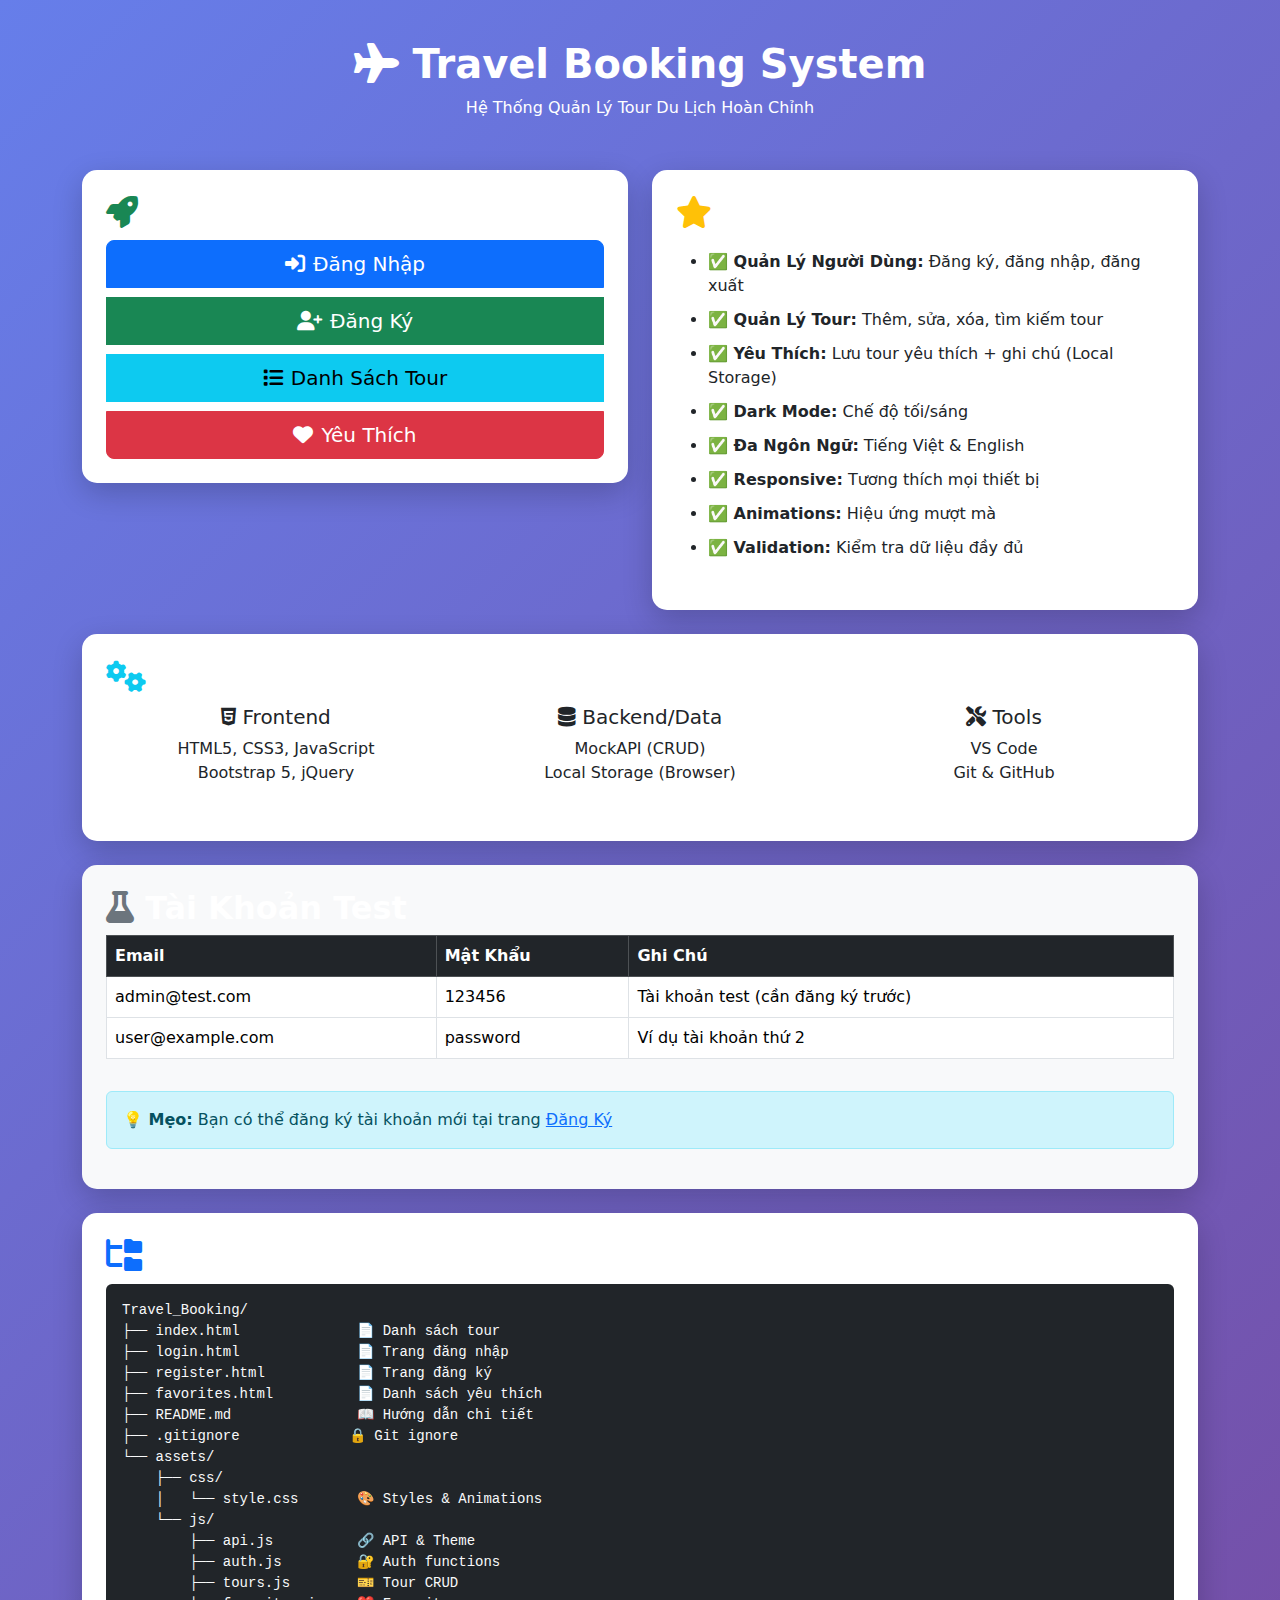
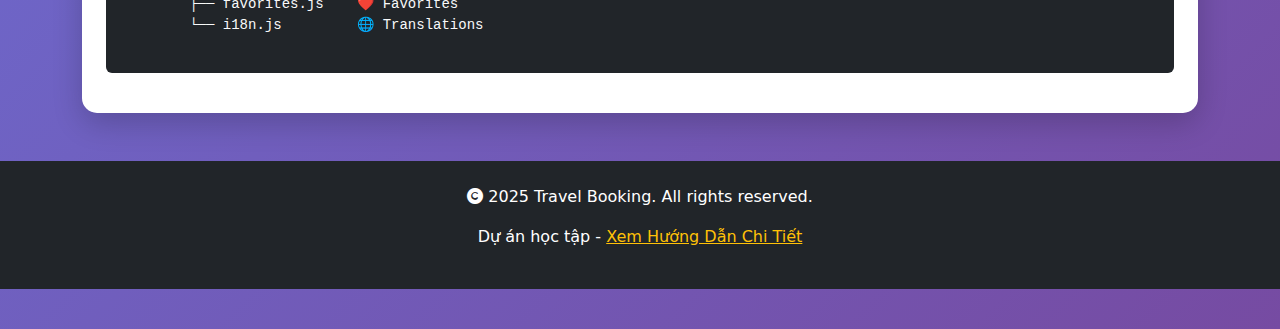
<file: Travel_Booking/Travel_Booking/guide.html>
<!DOCTYPE html>
<html lang="vi">
<head>
    <meta charset="UTF-8">
    <meta name="viewport" content="width=device-width, initial-scale=1.0">
    <title>Travel Booking - Hướng Dẫn</title>
    <link rel="stylesheet" href="https://cdn.jsdelivr.net/npm/bootstrap@5.3.0/dist/css/bootstrap.min.css">
    <link rel="stylesheet" href="https://cdnjs.cloudflare.com/ajax/libs/font-awesome/6.4.0/css/all.min.css">
    <style>
        body { background: linear-gradient(135deg, #667eea 0%, #764ba2 100%); min-height: 100vh; padding: 40px 0; }
        .card { border: none; border-radius: 15px; box-shadow: 0 10px 30px rgba(0,0,0,0.2); }
        .btn-group-vertical { gap: 10px; }
        .feature-list li { margin: 10px 0; }
        h1, h2 { color: white; font-weight: 700; }
        .header-section { text-align: center; margin-bottom: 50px; }
    </style>
</head>
<body>

<div class="container">
    <div class="header-section">
        <h1><i class="fas fa-plane"></i> Travel Booking System</h1>
        <p class="text-white">Hệ Thống Quản Lý Tour Du Lịch Hoàn Chỉnh</p>
    </div>

    <div class="row">
        <!-- Getting Started -->
        <div class="col-lg-6 mb-4">
            <div class="card p-4">
                <h2><i class="fas fa-rocket text-success"></i> Bắt Đầu Nhanh</h2>
                <div class="btn-group-vertical d-flex" role="group">
                    <a href="login.html" class="btn btn-lg btn-primary">
                        <i class="fas fa-sign-in-alt me-2"></i>Đăng Nhập
                    </a>
                    <a href="register.html" class="btn btn-lg btn-success">
                        <i class="fas fa-user-plus me-2"></i>Đăng Ký
                    </a>
                    <a href="index.html" class="btn btn-lg btn-info">
                        <i class="fas fa-list me-2"></i>Danh Sách Tour
                    </a>
                    <a href="favorites.html" class="btn btn-lg btn-danger">
                        <i class="fas fa-heart me-2"></i>Yêu Thích
                    </a>
                </div>
            </div>
        </div>

        <!-- Features -->
        <div class="col-lg-6 mb-4">
            <div class="card p-4">
                <h2><i class="fas fa-star text-warning"></i> Tính Năng Chính</h2>
                <ul class="feature-list">
                    <li><strong>✅ Quản Lý Người Dùng:</strong> Đăng ký, đăng nhập, đăng xuất</li>
                    <li><strong>✅ Quản Lý Tour:</strong> Thêm, sửa, xóa, tìm kiếm tour</li>
                    <li><strong>✅ Yêu Thích:</strong> Lưu tour yêu thích + ghi chú (Local Storage)</li>
                    <li><strong>✅ Dark Mode:</strong> Chế độ tối/sáng</li>
                    <li><strong>✅ Đa Ngôn Ngữ:</strong> Tiếng Việt & English</li>
                    <li><strong>✅ Responsive:</strong> Tương thích mọi thiết bị</li>
                    <li><strong>✅ Animations:</strong> Hiệu ứng mượt mà</li>
                    <li><strong>✅ Validation:</strong> Kiểm tra dữ liệu đầy đủ</li>
                </ul>
            </div>
        </div>
    </div>

    <!-- Technology Stack -->
    <div class="row">
        <div class="col-lg-12 mb-4">
            <div class="card p-4">
                <h2><i class="fas fa-cogs text-info"></i> Công Nghệ Sử Dụng</h2>
                <div class="row text-center">
                    <div class="col-md-4 mb-3">
                        <h5><i class="fab fa-html5"></i> Frontend</h5>
                        <p>HTML5, CSS3, JavaScript<br>Bootstrap 5, jQuery</p>
                    </div>
                    <div class="col-md-4 mb-3">
                        <h5><i class="fas fa-database"></i> Backend/Data</h5>
                        <p>MockAPI (CRUD)<br>Local Storage (Browser)</p>
                    </div>
                    <div class="col-md-4 mb-3">
                        <h5><i class="fas fa-tools"></i> Tools</h5>
                        <p>VS Code<br>Git & GitHub</p>
                    </div>
                </div>
            </div>
        </div>
    </div>

    <!-- Test Accounts -->
    <div class="row">
        <div class="col-lg-12 mb-4">
            <div class="card p-4 bg-light">
                <h2><i class="fas fa-flask text-secondary"></i> Tài Khoản Test</h2>
                <div class="table-responsive">
                    <table class="table table-bordered">
                        <thead class="table-dark">
                            <tr>
                                <th>Email</th>
                                <th>Mật Khẩu</th>
                                <th>Ghi Chú</th>
                            </tr>
                        </thead>
                        <tbody>
                            <tr>
                                <td>admin@test.com</td>
                                <td>123456</td>
                                <td>Tài khoản test (cần đăng ký trước)</td>
                            </tr>
                            <tr>
                                <td>user@example.com</td>
                                <td>password</td>
                                <td>Ví dụ tài khoản thứ 2</td>
                            </tr>
                        </tbody>
                    </table>
                </div>
                <div class="alert alert-info mt-3">
                    <strong>💡 Mẹo:</strong> Bạn có thể đăng ký tài khoản mới tại trang <a href="register.html">Đăng Ký</a>
                </div>
            </div>
        </div>
    </div>

    <!-- File Structure -->
    <div class="row">
        <div class="col-lg-12">
            <div class="card p-4">
                <h2><i class="fas fa-folder-tree text-primary"></i> Cấu Trúc Thư Mục</h2>
                <pre class="bg-dark text-light p-3 rounded" style="overflow-x: auto;">
Travel_Booking/
├── index.html              📄 Danh sách tour
├── login.html              📄 Trang đăng nhập
├── register.html           📄 Trang đăng ký
├── favorites.html          📄 Danh sách yêu thích
├── README.md               📖 Hướng dẫn chi tiết
├── .gitignore             🔒 Git ignore
└── assets/
    ├── css/
    │   └── style.css       🎨 Styles & Animations
    └── js/
        ├── api.js          🔗 API & Theme
        ├── auth.js         🔐 Auth functions
        ├── tours.js        🎫 Tour CRUD
        ├── favorites.js    ❤️ Favorites
        └── i18n.js         🌐 Translations
                </pre>
            </div>
        </div>
    </div>
</div>

<footer class="bg-dark text-white text-center py-4 mt-5">
    <p><i class="fas fa-copyright"></i> 2025 Travel Booking. All rights reserved.</p>
    <p>Dự án học tập - <a href="README.md" class="text-warning">Xem Hướng Dẫn Chi Tiết</a></p>
</footer>

<script src="https://cdn.jsdelivr.net/npm/bootstrap@5.3.0/dist/js/bootstrap.bundle.min.js"></script>
</body>
</html>
</file>
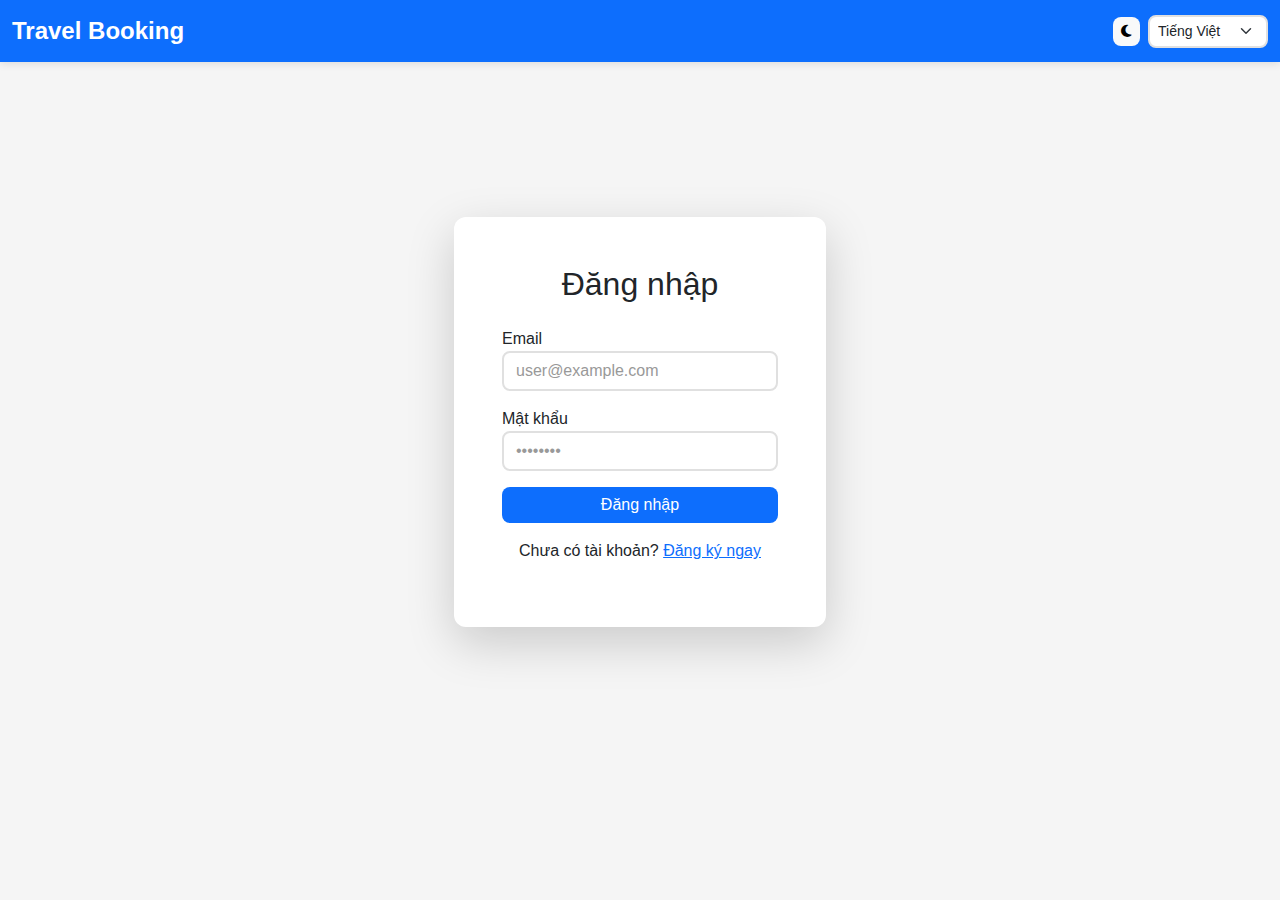
<file: Travel_Booking/Travel_Booking/login.html>
<!DOCTYPE html>
<html lang="vi">
<head>
    <meta charset="UTF-8">
    <meta name="viewport" content="width=device-width, initial-scale=1.0">
    <title data-i18n="login">Đăng nhập</title>
    <link rel="stylesheet" href="https://cdn.jsdelivr.net/npm/bootstrap@5.3.0/dist/css/bootstrap.min.css">
    <link rel="stylesheet" href="https://cdnjs.cloudflare.com/ajax/libs/font-awesome/6.4.0/css/all.min.css">
    <link rel="stylesheet" href="./assets/css/style.css">
</head>
<body>
<nav class="navbar navbar-expand-lg navbar-dark bg-primary">
    <div class="container-fluid">
        <span class="navbar-brand" data-i18n="app_name">Travel Booking</span>
        <button class="btn btn-light btn-sm ms-auto" id="themeBtn" onclick="toggleDarkMode()"><i class="fas fa-moon"></i></button>
        <select class="form-select form-select-sm ms-2" id="langSelect" onchange="changeLanguage(this.value)" style="width: 120px;">
            <option value="vi">Tiếng Việt</option>
            <option value="en">English</option>
        </select>
    </div>
</nav>

<div class="container d-flex align-items-center justify-content-center" style="min-height: 80vh;">
    <div class="card shadow-lg p-5 col-md-5 col-lg-4 fade-in">
        <h2 class="mb-4 text-center" data-i18n="login">Đăng nhập</h2>
        
        <div class="form-group mb-3">
            <label data-i18n="email">Email</label>
            <input id="loginEmail" class="form-control" placeholder="user@example.com" type="email" required>
            <small class="text-danger d-none" id="emailError"></small>
        </div>
        
        <div class="form-group mb-3">
            <label data-i18n="password">Mật khẩu</label>
            <input id="loginPassword" class="form-control" placeholder="••••••••" type="password" required>
            <small class="text-danger d-none" id="passwordError"></small>
        </div>
        
        <button class="btn btn-primary w-100 mb-3" onclick="loginUser()" data-i18n="login">Đăng nhập</button>
        
        <p class="text-center">
            <span data-i18n="no_account">Chưa có tài khoản?</span> 
            <a href="register.html" data-i18n="register_link">Đăng ký ngay</a>
        </p>
    </div>
</div>

<script src="https://cdn.jsdelivr.net/npm/jquery@3.6.0/dist/jquery.min.js"></script>
<script src="https://cdn.jsdelivr.net/npm/bootstrap@5.3.0/dist/js/bootstrap.bundle.min.js"></script>
<script src="./assets/js/api.js"></script>
<script src="./assets/js/i18n.js"></script>
<script src="./assets/js/auth.js"></script>
</body>
</html>
</file>
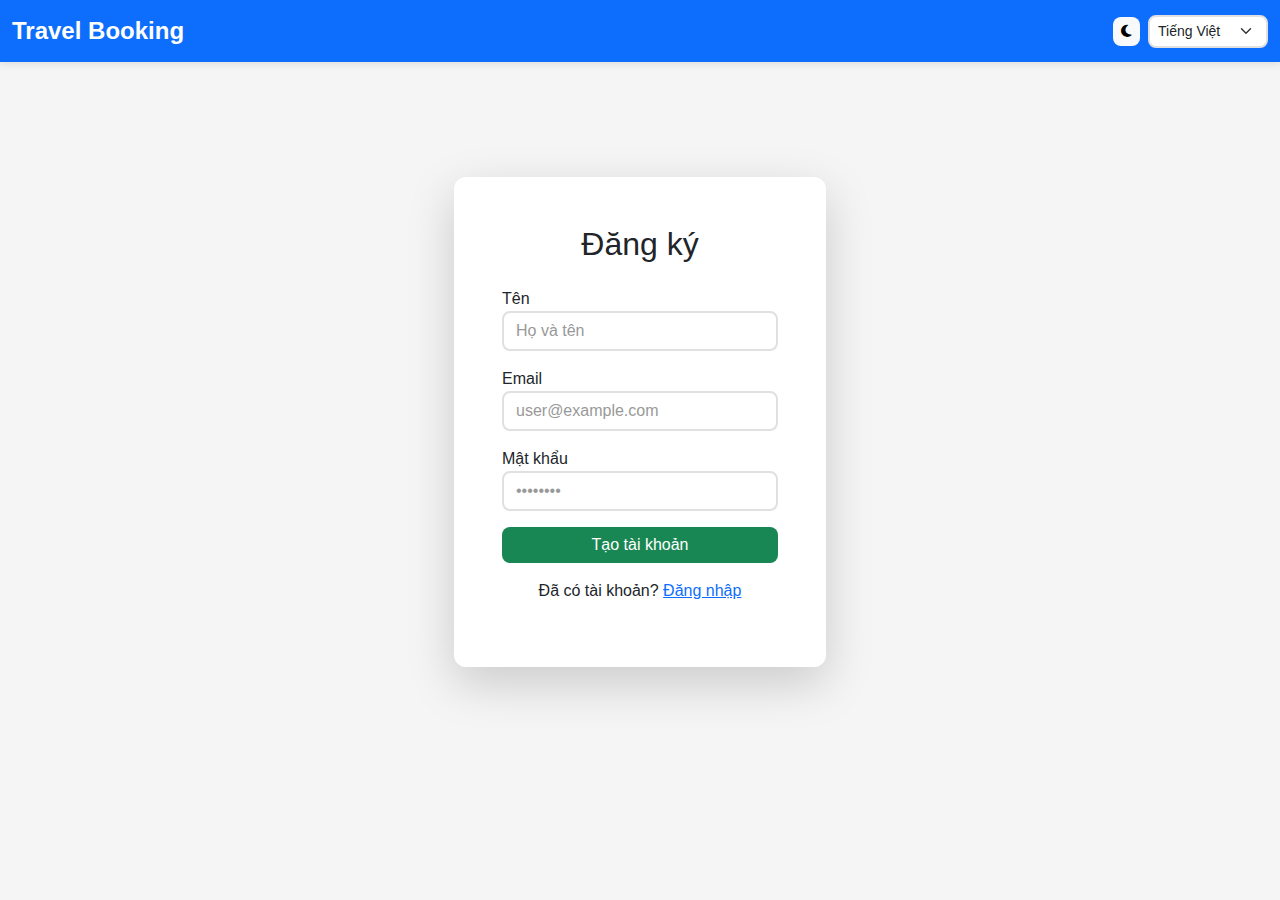
<file: Travel_Booking/Travel_Booking/register.html>
<!DOCTYPE html>
<html lang="vi">
<head>
    <meta charset="UTF-8">
    <meta name="viewport" content="width=device-width, initial-scale=1.0">
    <title data-i18n="register">Đăng ký</title>
    <link rel="stylesheet" href="https://cdn.jsdelivr.net/npm/bootstrap@5.3.0/dist/css/bootstrap.min.css">
    <link rel="stylesheet" href="https://cdnjs.cloudflare.com/ajax/libs/font-awesome/6.4.0/css/all.min.css">
    <link rel="stylesheet" href="./assets/css/style.css">
</head>
<body>
<nav class="navbar navbar-expand-lg navbar-dark bg-primary">
    <div class="container-fluid">
        <span class="navbar-brand" data-i18n="app_name">Travel Booking</span>
        <button class="btn btn-light btn-sm ms-auto" id="themeBtn" onclick="toggleDarkMode()"><i class="fas fa-moon"></i></button>
        <select class="form-select form-select-sm ms-2" id="langSelect" onchange="changeLanguage(this.value)" style="width: 120px;">
            <option value="vi">Tiếng Việt</option>
            <option value="en">English</option>
        </select>
    </div> 
</nav>

<div class="container d-flex align-items-center justify-content-center" style="min-height: 80vh;">
    <div class="card shadow-lg p-5 col-md-5 col-lg-4 fade-in">
        <h2 class="mb-4 text-center" data-i18n="register">Đăng ký</h2>
        
        <div class="form-group mb-3">
            <label data-i18n="name">Tên</label>
            <input id="regName" class="form-control" placeholder="Họ và tên" required>
            <small class="text-danger d-none" id="nameError"></small>
        </div>
        
        <div class="form-group mb-3">
            <label data-i18n="email">Email</label>
            <input id="regEmail" class="form-control" placeholder="user@example.com" type="email" required>
            <small class="text-danger d-none" id="emailError"></small>
        </div>
        
        <div class="form-group mb-3">
            <label data-i18n="password">Mật khẩu</label>
            <input id="regPassword" class="form-control" placeholder="••••••••" type="password" required>
            <small class="text-danger d-none" id="passwordError"></small>
        </div>
        
        <button class="btn btn-success w-100 mb-3" onclick="registerUser()" data-i18n="create_account">Tạo tài khoản</button>
        
        <p class="text-center">
            <span data-i18n="have_account">Đã có tài khoản?</span> 
            <a href="login.html" data-i18n="login_link">Đăng nhập</a>
        </p>
    </div>
</div>

<script src="https://cdn.jsdelivr.net/npm/jquery@3.6.0/dist/jquery.min.js"></script>
<script src="https://cdn.jsdelivr.net/npm/bootstrap@5.3.0/dist/js/bootstrap.bundle.min.js"></script>
<script src="./assets/js/api.js"></script>
<script src="./assets/js/i18n.js"></script>
<script src="./assets/js/auth.js"></script>
</body>
</html>
</file>
<file: Travel_Booking/Travel_Booking/assets/css/style.css>
/* Root Variables */
:root {
    --primary-color: #0d6efd;
    --secondary-color: #6c757d;
    --success-color: #198754;
    --danger-color: #dc3545;
    --warning-color: #ffc107;
    --light-bg: #f8f9fa;
    --dark-text: #212529;
    --transition: all 0.3s ease;
}

/* Dark Mode */
body.dark-mode {
    background-color: #1e1e1e;
    color: #e0e0e0;
}

body.dark-mode .card {
    background-color: #2d2d2d;
    border-color: #404040;
    color: #e0e0e0;
}

body.dark-mode .navbar {
    background-color: #1a1a1a !important;
}

body.dark-mode .modal-content {
    background-color: #2d2d2d;
    color: #e0e0e0;
}

body.dark-mode .form-control,
body.dark-mode .form-select {
    background-color: #3a3a3a;
    color: #e0e0e0;
    border-color: #404040;
}

body.dark-mode footer {
    background-color: #1a1a1a !important;
}

/* General Styles */
body {
    background: #f5f5f5;
    color: var(--dark-text);
    transition: var(--transition);
    font-family: 'Segoe UI', Tahoma, Geneva, Verdana, sans-serif;
}

/* Animations */
@keyframes fadeIn {
    from {
        opacity: 0;
        transform: translateY(10px);
    }
    to {
        opacity: 1;
        transform: translateY(0);
    }
}

@keyframes slideInLeft {
    from {
        opacity: 0;
        transform: translateX(-30px);
    }
    to {
        opacity: 1;
        transform: translateX(0);
    }
}

@keyframes slideInRight {
    from {
        opacity: 0;
        transform: translateX(30px);
    }
    to {
        opacity: 1;
        transform: translateX(0);
    }
}

@keyframes pulse {
    0%, 100% {
        opacity: 1;
    }
    50% {
        opacity: 0.7;
    }
}

@keyframes scaleUp {
    from {
        transform: scale(0.95);
        opacity: 0;
    }
    to {
        transform: scale(1);
        opacity: 1;
    }
}

.fade-in {
    animation: fadeIn 0.5s ease;
}

.slide-in-left {
    animation: slideInLeft 0.5s ease;
}

.slide-in-right {
    animation: slideInRight 0.5s ease;
}

.scale-up {
    animation: scaleUp 0.3s ease;
}

/* Card Styles */
.card {
    border: none;
    border-radius: 12px;
    box-shadow: 0 2px 8px rgba(0, 0, 0, 0.1);
    transition: var(--transition);
    overflow: hidden;
}

.card:hover {
    transform: translateY(-5px);
    box-shadow: 0 8px 16px rgba(0, 0, 0, 0.15);
}

.card img {
    height: 200px;
    object-fit: cover;
    transition: var(--transition);
}

.card:hover img {
    transform: scale(1.05);
}

/* Navbar Styles */
.navbar {
    box-shadow: 0 2px 8px rgba(0, 0, 0, 0.1);
}

.navbar-brand {
    font-weight: 700;
    font-size: 1.5rem;
    transition: var(--transition);
}

.navbar-brand:hover {
    transform: scale(1.05);
}

/* Button Styles */
.btn {
    border-radius: 8px;
    font-weight: 500;
    transition: var(--transition);
    border: none;
}

.btn:hover {
    transform: translateY(-2px);
    box-shadow: 0 4px 8px rgba(0, 0, 0, 0.2);
}

.btn-primary {
    background-color: var(--primary-color);
}

.btn-primary:hover {
    background-color: #0b5ed7;
}

.btn-success {
    background-color: var(--success-color);
}

.btn-success:hover {
    background-color: #157347;
}

.btn-danger {
    background-color: var(--danger-color);
}

.btn-danger:hover {
    background-color: #bb2d3b;
}

/* Form Styles */
.form-control,
.form-select {
    border-radius: 8px;
    border: 2px solid #e0e0e0;
    transition: var(--transition);
}

.form-control:focus,
.form-select:focus {
    border-color: var(--primary-color);
    box-shadow: 0 0 0 0.2rem rgba(13, 110, 253, 0.25);
}

.form-control::placeholder {
    color: #999;
    opacity: 1;
}

/* Modal Styles */
.modal-header {
    background: linear-gradient(135deg, var(--primary-color), #0b5ed7);
    color: white;
    border: none;
}

.modal-title {
    font-weight: 600;
}

/* Footer Styles */
footer {
    background-color: var(--light-bg);
    border-top: 1px solid #e0e0e0;
    transition: var(--transition);
}

/* Tour List Styles */
.tour-card {
    transition: var(--transition);
    animation: scaleUp 0.3s ease;
}

.tour-card:hover {
    box-shadow: 0 12px 24px rgba(0, 0, 0, 0.15) !important;
}

.tour-price {
    font-size: 1.5rem;
    font-weight: 700;
    color: var(--danger-color);
}

.tour-duration {
    background-color: var(--warning-color);
    color: #000;
    padding: 4px 12px;
    border-radius: 20px;
    display: inline-block;
    font-weight: 500;
}

/* Favorite Button */
.btn-favorite {
    color: #dc3545;
    border-color: #dc3545;
}

.btn-favorite.active {
    background-color: #dc3545;
    color: white;
}

/* Empty State */
.empty-state {
    text-align: center;
    padding: 40px 20px;
}

.empty-state-icon {
    font-size: 3rem;
    color: #999;
    margin-bottom: 20px;
}

/* Search Bar */
#search {
    border-radius: 25px;
    padding: 10px 20px;
    box-shadow: 0 2px 8px rgba(0, 0, 0, 0.1);
}

#search:focus {
    box-shadow: 0 4px 12px rgba(0, 0, 0, 0.15);
}

/* Responsive Design */
@media (max-width: 768px) {
    .container {
        padding: 0 10px;
    }
    
    .card {
        margin-bottom: 15px;
    }
    
    .tour-card {
        margin-bottom: 20px;
    }
    
    .navbar-collapse {
        padding-top: 10px;
    }
    
    .btn {
        padding: 8px 12px;
        font-size: 0.9rem;
    }
    
    h2 {
        font-size: 1.5rem;
    }
}

@media (max-width: 576px) {
    .card {
        border-radius: 10px;
    }
    
    .modal-dialog {
        margin: 10px;
    }
    
    #search {
        font-size: 1rem;
    }
    
    .navbar-brand {
        font-size: 1.2rem;
    }
}

/* Loading Animation */
.loading {
    display: inline-block;
    width: 20px;
    height: 20px;
    border: 4px solid #f3f3f3;
    border-top: 4px solid var(--primary-color);
    border-radius: 50%;
    animation: spin 1s linear infinite;
}

@keyframes spin {
    0% { transform: rotate(0deg); }
    100% { transform: rotate(360deg); }
}

/* Transitions */
* {
    transition: background-color 0.3s ease, color 0.3s ease;
}

/* Text Selection */
::selection {
    background-color: var(--primary-color);
    color: white;
}

/* Scrollbar Styling */
::-webkit-scrollbar {
    width: 8px;
}

::-webkit-scrollbar-track {
    background: #f1f1f1;
}

::-webkit-scrollbar-thumb {
    background: #888;
    border-radius: 4px;
}

::-webkit-scrollbar-thumb:hover {
    background: #555;
}

body.dark-mode ::-webkit-scrollbar-track {
    background: #2d2d2d;
}

body.dark-mode ::-webkit-scrollbar-thumb {
    background: #666;
}
</file>
